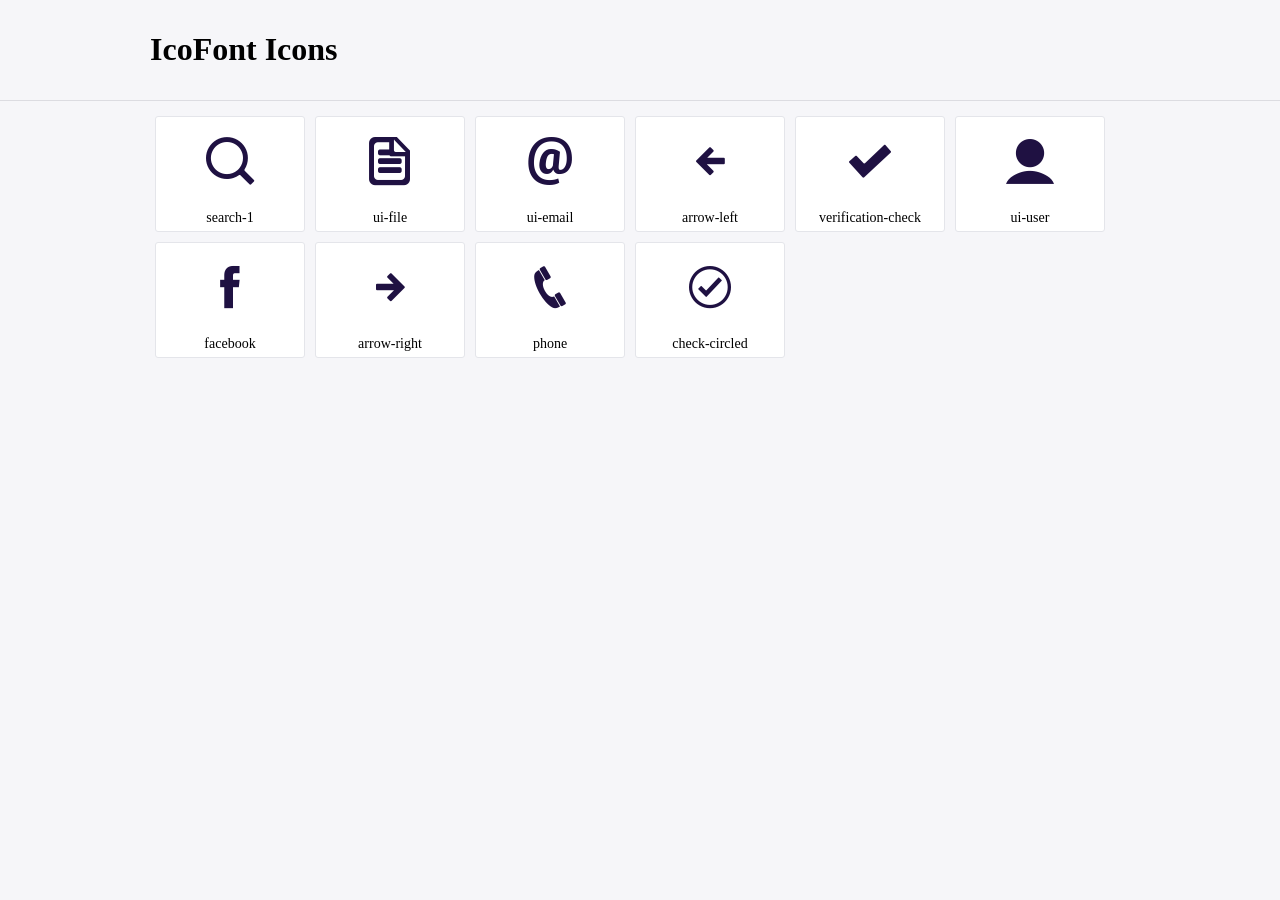
<file: assets/icofont/demo.html>
<!DOCTYPE html>
	<html>
	<head>
		<meta charset="utf-8">
		<title>Examples | IcoFont</title>
		<link rel="stylesheet" type="text/css" href="./icofont.min.css">
		<style type="text/css">
			body {
				margin: 0;
				padding: 0;
				background: #F6F6F9;
			}
			.header {
				border-bottom: 1px solid #DCDCE1;
				padding: 10px 0;
				margin-bottom: 10px;
			}
			.container {
				width: 980px;
				margin: 0 auto;
			}
			.ico-title {
				font-size: 2em;
			}
			.iconlist {
				margin: 0;
				padding: 0;
				list-style: none;
				text-align: center;
				width: 100%;
				display: flex;
				flex-wrap: wrap;
				flex-direction: row;
			}
			.iconlist li {
				position: relative;
				margin: 5px;
				width: 150px;
				cursor: pointer;
			}
			.iconlist li .icon-holder {
				position: relative;
				text-align: center;
				border-radius: 3px;
				overflow: hidden;
				padding-bottom: 5px;
				background: #ffffff;
				border: 1px solid #E4E5EA;
				transition: all 0.2s linear 0s;
			}
			.iconlist li .icon-holder:hover {
				background: #00C3DA;
				color: #ffffff;
			}
			.iconlist li .icon-holder:hover .icon i {
				color: #ffffff;
			}
			.iconlist li .icon-holder .icon {
				padding: 20px;
				text-align: center;
			}
			.iconlist li .icon-holder .icon i {
				font-size: 3em;
				color: #1F1142;
			}
			.iconlist li .icon-holder span {
				font-size: 14px;
				display: block;
				margin-top: 5px;
				border-radius: 3px;
			}
		</style>
	</head>
	<body>
	<div class="header">
		<div class="container">
			<h1 class="ico-title"> IcoFont Icons </h1>
		</div>
	</div>
	<div class="container">
		<ul class="iconlist">
		
		<li>
			<div class="icon-holder">
				<div class="icon"> 
					<i class="icofont-search-1"></i>
				</div> 
				<span> search-1 </span>
				
			</div>
		</li>
		
		<li>
			<div class="icon-holder">
				<div class="icon"> 
					<i class="icofont-ui-file"></i>
				</div> 
				<span> ui-file </span>
				
			</div>
		</li>
		
		<li>
			<div class="icon-holder">
				<div class="icon"> 
					<i class="icofont-ui-email"></i>
				</div> 
				<span> ui-email </span>
				
			</div>
		</li>
		
		<li>
			<div class="icon-holder">
				<div class="icon"> 
					<i class="icofont-arrow-left"></i>
				</div> 
				<span> arrow-left </span>
				
			</div>
		</li>
		
		<li>
			<div class="icon-holder">
				<div class="icon"> 
					<i class="icofont-verification-check"></i>
				</div> 
				<span> verification-check </span>
				
			</div>
		</li>
		
		<li>
			<div class="icon-holder">
				<div class="icon"> 
					<i class="icofont-ui-user"></i>
				</div> 
				<span> ui-user </span>
				
			</div>
		</li>
		
		<li>
			<div class="icon-holder">
				<div class="icon"> 
					<i class="icofont-facebook"></i>
				</div> 
				<span> facebook </span>
				
			</div>
		</li>
		
		<li>
			<div class="icon-holder">
				<div class="icon"> 
					<i class="icofont-arrow-right"></i>
				</div> 
				<span> arrow-right </span>
				
			</div>
		</li>
		
		<li>
			<div class="icon-holder">
				<div class="icon"> 
					<i class="icofont-phone"></i>
				</div> 
				<span> phone </span>
				
			</div>
		</li>
		
		<li>
			<div class="icon-holder">
				<div class="icon"> 
					<i class="icofont-check-circled"></i>
				</div> 
				<span> check-circled </span>
				
			</div>
		</li>
		
		</ul>
	</div>	
	</body>
	</html>
</file>
